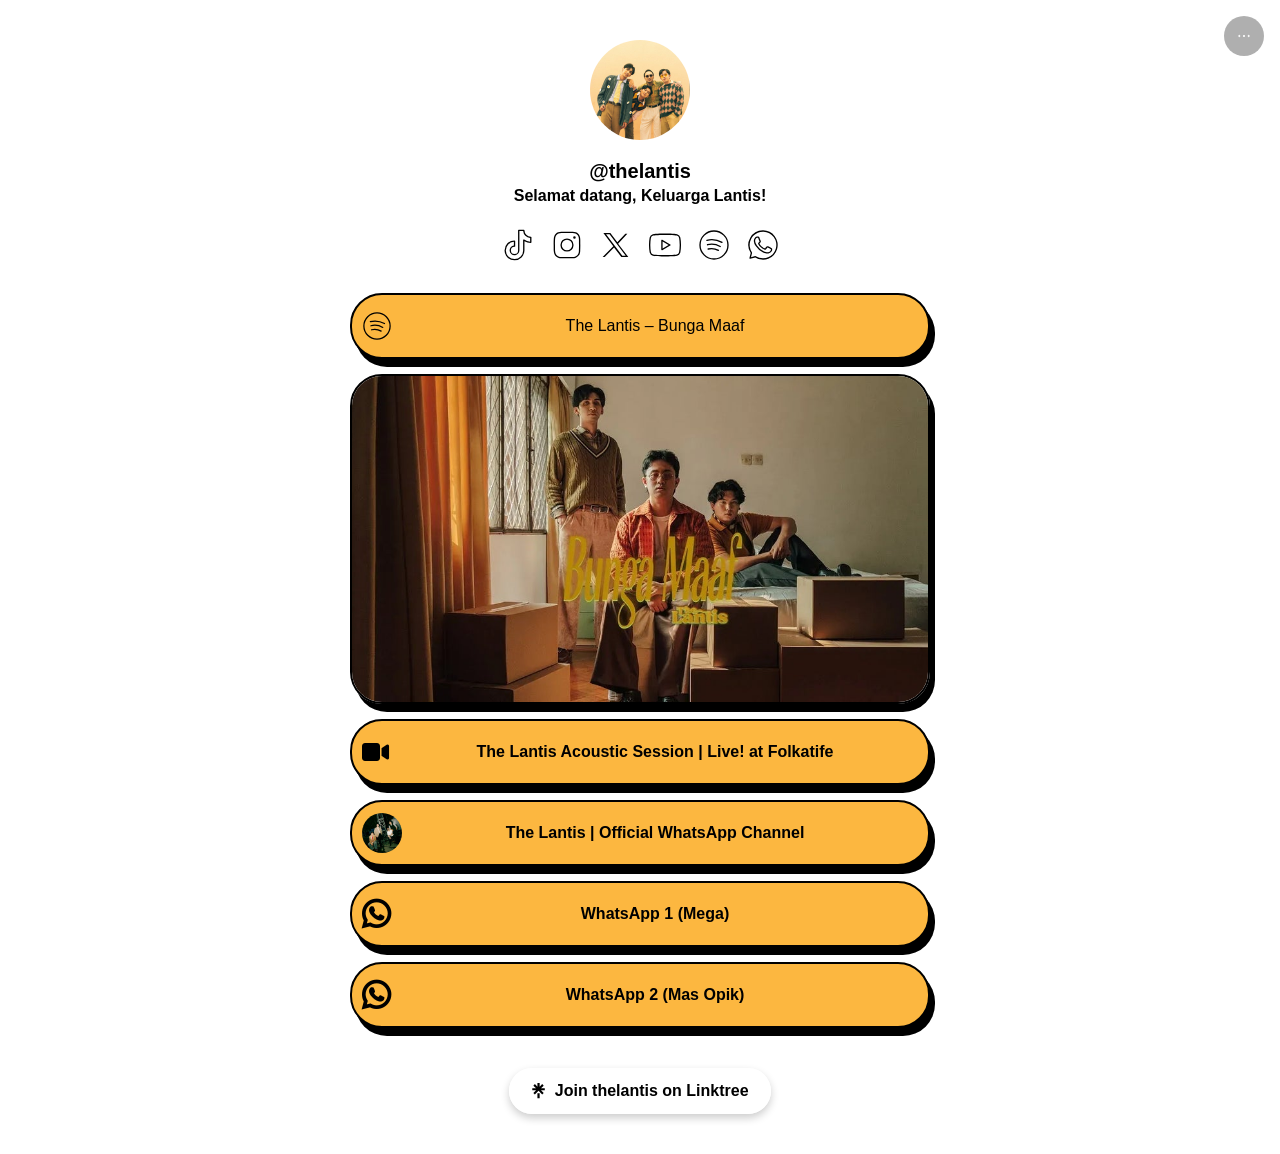
<file: resources/views/index.html>
<!DOCTYPE html>
<html lang="id">
  <head>
    <meta charset="UTF-8">
    <meta name="viewport" content="width=device-width, initial-scale=1.0">
    <title>@thelantis - Linktree Clone</title>
    <link rel="stylesheet" href="styles.css">
    <link rel="stylesheet"
      href="https://cdnjs.cloudflare.com/ajax/libs/font-awesome/6.5.0/css/all.min.css">
  </head>
  <body>

    <div class="container">
      <!-- Header: Tombol Share Profile -->
      <div class="header">
        <button class="share-button" aria-label="Share profile">
          <svg width="16" height="16" viewBox="0 0 16 16">
            <path fill="white" stroke="white"
              d="M12.6661 7.33348C12.2979 7.33348 11.9994 7.63195 11.9994 8.00014C11.9994 8.36833 12.2979 8.66681 12.6661 8.66681C13.0343 8.66681 13.3328 8.36833 13.3328 8.00014C13.3328 7.63195 13.0343 7.33348 12.6661 7.33348Z"></path>
            <path fill="white" stroke="white"
              d="M8.00057 7.33348C7.63238 7.33348 7.3339 7.63195 7.3339 8.00014C7.3339 8.36833 7.63238 8.66681 8.00057 8.66681C8.36876 8.66681 8.66724 8.36833 8.66724 8.00014C8.66724 7.63195 8.36876 7.33348 8.00057 7.33348Z"></path>
            <path fill="white" stroke="white"
              d="M3.33333 7.33348C2.96514 7.33348 2.66667 7.63195 2.66667 8.00014C2.66667 8.36833 2.96514 8.66681 3.33333 8.66681C3.70152 8.66681 4 8.36833 4 8.00014C4 7.63195 3.70152 7.33348 3.33333 7.33348Z"></path>
          </svg>
        </button>
      </div>

      <div class="container">
        <img src="assets/profile.jpeg" alt="Profile Picture"
          class="profile-pic">

        <h1>@thelantis</h1>
        <p style="color: black; font-weight: 600;">Selamat datang, Keluarga
          Lantis!</p>

        <div class="social-icons">
          <!-- TikTok (tetap menggunakan SVG atau Font Awesome sesuai kebutuhan) -->
          <a title="TikTok" data-testid="SocialIcon" target="_blank"
            rel="noopener noreferrer" href="https://tiktok.com/@thelantis"
            aria-label="TikTok" class="social-icon">
            <!-- Bisa gunakan SVG TikTok serupa atau yang sebelumnya -->
            <svg enable-background="new 0 0 24 24" viewBox="0 0 24 24"
              class="social-svg">
              <title>TikTok</title>
              <path
                d="M9.37,23.5a7.468,7.468,0,0,1,0-14.936.537.537,0,0,1,.538.5v3.8a.542.542,0,0,1-.5.5,2.671,2.671,0,1,0,2.645,2.669.432.432,0,0,1,0-.05V1a.5.5,0,0,1,.5-.5h3.787a.5.5,0,0,1,.5.5A4.759,4.759,0,0,0,21.59,5.76a.5.5,0,0,1,.5.5L22.1,10a.533.533,0,0,1-.519.515,9.427,9.427,0,0,1-4.741-1.268v6.789A7.476,7.476,0,0,1,9.37,23.5ZM8.908,9.585a6.466,6.466,0,1,0,6.93,6.447V8.326a.5.5,0,0,1,.791-.407A8.441,8.441,0,0,0,21.1,9.5l-.006-2.76A5.761,5.761,0,0,1,15.859,1.5H13.051V16.032a.458.458,0,0,1,0,.053,3.672,3.672,0,1,1-4.14-3.695Z"></path>
            </svg>
            <span class="sr-only">TikTok</span>
          </a>

          <!-- Instagram (contoh menggunakan SVG) -->
          <a title="Instagram" data-testid="SocialIcon" target="_blank"
            rel="noopener noreferrer" href="https://instagram.com/thelantis"
            aria-label="Instagram" class="social-icon">
            <svg enable-background="new 0 0 24 24" viewBox="0 0 24 24"
              class="social-svg">
              <title>Instagram</title>
              <path
                d="M21.938,7.71a7.329,7.329,0,0,0-.456-2.394,4.615,4.615,0,0,0-1.1-1.694,4.61,4.61,0,0,0-1.7-1.1,7.318,7.318,0,0,0-2.393-.456C15.185,2.012,14.817,2,12,2s-3.185.012-4.29.062a7.329,7.329,0,0,0-2.394.456,4.615,4.615,0,0,0-1.694,1.1,4.61,4.61,0,0,0-1.1,1.7A7.318,7.318,0,0,0,2.062,7.71C2.012,8.814,2,9.182,2,12s.012,3.186.062,4.29a7.329,7.329,0,0,0,.456,2.394,4.615,4.615,0,0,0,1.1,1.694,4.61,4.61,0,0,0,1.7,1.1,7.318,7.318,0,0,0,2.393.456c1.1.05,1.472.062,4.29.062s3.186-.012,4.29-.062a7.329,7.329,0,0,0,2.394-.456,4.9,4.9,0,0,0,2.8-2.8,7.318,7.318,0,0,0,.456-2.393c.05-1.1.062-1.472.062-4.29S21.988,8.814,21.938,7.71Zm-1,8.534a6.351,6.351,0,0,1-.388,2.077,3.9,3.9,0,0,1-2.228,2.229,6.363,6.363,0,0,1-2.078.388C15.159,20.988,14.8,21,12,21s-3.159-.012-4.244-.062a6.351,6.351,0,0,1-2.077-.388,3.627,3.627,0,0,1-1.35-.879,3.631,3.631,0,0,1-.879-1.349,6.363,6.363,0,0,1-.388-2.078C3.012,15.159,3,14.8,3,12s.012-3.159.062-4.244A6.351,6.351,0,0,1,3.45,5.679a3.627,3.627,0,0,1,.879-1.35A3.631,3.631,0,0,1,5.678,3.45a6.363,6.363,0,0,1,2.078-.388C8.842,3.012,9.205,3,12,3s3.158.012,4.244.062a6.351,6.351,0,0,1,2.077.388,3.627,3.627,0,0,1,1.35.879,3.631,3.631,0,0,1,.879,1.349,6.363,6.363,0,0,1,.388,2.078C20.988,8.841,21,9.2,21,12S20.988,15.159,20.938,16.244Z"></path>
              <path
                d="M17.581,5.467a.953.953,0,1,0,.952.952A.954.954,0,0,0,17.581,5.467Z"></path>
              <path
                d="M12,7.073A4.927,4.927,0,1,0,16.927,12,4.932,4.932,0,0,0,12,7.073Zm0,8.854A3.927,3.927,0,1,1,15.927,12,3.932,3.932,0,0,1,12,15.927Z"></path>
            </svg>
            <span class="sr-only">Instagram</span>
          </a>

          <!-- X (Twitter) -->
          <a title="X" data-testid="SocialIcon" target="_blank"
            rel="noopener noreferrer" href="https://x.com/thelantis_"
            aria-label="X" class="social-icon">
            <svg enable-background="new 0 0 24 24" viewBox="0 0 24 24"
              class="social-svg">
              <title>X</title>
              <path
                d="m2.538 3 7.425 9.928L2 21h1.5l7.033-7.067L16 21h5.232l-7.662-9.995 6.955-7.514h-1.5L13 10 7.77 3H2.538Zm1.994 1h2.645l12.087 16h-2.525L4.532 4Z"></path>
            </svg>
            <span class="sr-only">X</span>
          </a>

          <!-- YouTube -->
          <a title="YouTube" data-testid="SocialIcon" target="_blank"
            rel="noopener noreferrer"
            href="https://www.youtube.com/@thelantisofficial"
            aria-label="YouTube" class="social-icon">
            <svg enable-background="new 0 0 24 24" viewBox="0 0 24 24"
              class="social-svg">
              <title>YouTube</title>
              <path
                d="M12,20.55c-.3,0-7.279-.006-9.115-.5A3.375,3.375,0,0,1,.5,17.665,29.809,29.809,0,0,1,0,12,29.824,29.824,0,0,1,.5,6.334,3.375,3.375,0,0,1,2.885,3.948c1.836-.492,8.819-.5,9.115-.5s7.279.006,9.115.5A3.384,3.384,0,0,1,23.5,6.334,29.97,29.97,0,0,1,24,12a29.97,29.97,0,0,1-.5,5.666,3.384,3.384,0,0,1-2.388,2.386C19.279,20.544,12.3,20.55,12,20.55Zm0-16.1c-.072,0-7.146.006-8.857.464A2.377,2.377,0,0,0,1.464,6.593,29.566,29.566,0,0,0,1,12a29.566,29.566,0,0,0,.464,5.407,2.377,2.377,0,0,0,1.679,1.679c1.711.458,8.785.464,8.857.464s7.146-.006,8.857-.464a2.377,2.377,0,0,0,1.679-1.679A29.66,29.66,0,0,0,23,12a29.66,29.66,0,0,0-.464-5.407h0a2.377,2.377,0,0,0-1.679-1.679C19.146,4.456,12.071,4.45,12,4.45ZM9.7,15.95a.5.5,0,0,1-.5-.5V8.55a.5.5,0,0,1,.75-.433l5.975,3.45a.5.5,0,0,1,0,.866L9.95,15.883A.5.5,0,0,1,9.7,15.95Zm.5-6.534v5.168L14.675,12Z"></path>
            </svg>
            <span class="sr-only">YouTube</span>
          </a>

          <!-- Spotify -->
          <a title="Spotify" data-testid="SocialIcon" target="_blank"
            rel="noopener noreferrer"
            href="https://open.spotify.com/artist/1REvGGP2H7cFLGZgK2sStO"
            aria-label="Spotify" class="social-icon">
            <svg enable-background="new 0 0 24 24" viewBox="0 0 24 24"
              class="social-svg">
              <title>Spotify</title>
              <path
                d="M18,10.561a.494.494,0,0,1-.245-.065,15.2,15.2,0,0,0-10.95-1.55.5.5,0,0,1-.232-.973A16.2,16.2,0,0,1,18.25,9.626a.5.5,0,0,1-.247.935Z"></path>
              <path
                d="M16.646,13.632a.5.5,0,0,1-.249-.066,12.459,12.459,0,0,0-9.121-1.292.5.5,0,1,1-.237-.971A13.458,13.458,0,0,1,16.9,12.7a.5.5,0,0,1-.25.933Z"></path>
              <path
                d="M15.312,16.583a.5.5,0,0,1-.251-.068,9.777,9.777,0,0,0-7.295-1.033.5.5,0,0,1-.245-.97,10.768,10.768,0,0,1,8.043,1.139.5.5,0,0,1-.252.932Z"></path>
              <path
                d="M12,23A11,11,0,1,1,23,12,11.013,11.013,0,0,1,12,23ZM12,2A10,10,0,1,0,22,12,10.011,10.011,0,0,0,12,2Z"></path>
            </svg>
            <span class="sr-only">Spotify</span>
          </a>

          <!-- WhatsApp (gunakan kode SVG yang kamu berikan) dengan kelas tambahan untuk WhatsApp -->
          <a title="WhatsApp" data-testid="SocialIcon" target="_blank"
            rel="noopener noreferrer"
            href="https://api.whatsapp.com/send?phone=6285156606645"
            aria-label="WhatsApp" class="social-icon whatsapp-icon">
            <svg enable-background="new 0 0 24 24" viewBox="0 0 24 24"
              class="social-svg">
              <title data-testid="svgTitle"
                id="title_0.8446106923764843">WhatsApp</title>
              <g>
                <path
                  d="M18.8,14.634a1.361,1.361,0,0,0-.645-.477l-.165-.081c-.018-.009-1.845-.917-2.208-1.049a.983.983,0,0,0-1.3.349c-.177.266-.721.914-.918,1.2a.409.409,0,0,1-.125-.049c-.058-.028-.137-.063-.233-.105a7.636,7.636,0,0,1-2.2-1.387,12.737,12.737,0,0,1-1.683-2.008.766.766,0,0,1,.086-.093c.1-.1.223-.248.342-.392l.159-.191a2.247,2.247,0,0,0,.338-.538l.044-.09a1.064,1.064,0,0,0-.026-1c-.057-.116-.35-.835-.616-1.481L9.31,6.408a1.123,1.123,0,0,0-1.146-.849c-.192-.01-.412-.012-.63-.012a1.724,1.724,0,0,0-1.269.62A3.989,3.989,0,0,0,5.087,9.074a6.653,6.653,0,0,0,1.435,3.631,14.178,14.178,0,0,0,5.546,4.857,18.659,18.659,0,0,0,1.846.682,4.476,4.476,0,0,0,1.373.208,5.741,5.741,0,0,0,.84-.065,3.729,3.729,0,0,0,2.526-1.826,2.85,2.85,0,0,0,.142-1.927Zm-1.084,1.59A2.852,2.852,0,0,1,15.978,17.4a3.837,3.837,0,0,1-1.762-.107,17.989,17.989,0,0,1-1.752-.647,13.168,13.168,0,0,1-5.122-4.512l-.071-.1A5.548,5.548,0,0,1,6.087,9.074a3.06,3.06,0,0,1,.974-2.295.654.654,0,0,1,.473-.232c.2,0,.4,0,.579.011h0l.133-.01a.685.685,0,0,1,.139.244l.341.827c.279.68.592,1.438.647,1.548.04.079.033.091.026.1l-.048.1a1.323,1.323,0,0,1-.2.327L8.98,9.9c-.1.117-.19.234-.275.318a.957.957,0,0,0-.217,1.249,9.938,9.938,0,0,0,1.854,2.307,8.645,8.645,0,0,0,2.464,1.558c.076.034.138.06.184.083a.969.969,0,0,0,1.282-.2,9.857,9.857,0,0,0,.993-1.306,1,1,0,0,1,.17.051c.229.084,1.6.75,2.1,1l.177.087c.067.032.144.069.2.1A3.126,3.126,0,0,1,17.711,16.224Z"></path>
                <path
                  d="M12,1A11,11,0,0,0,2.792,18.014l-.974,3.711a.5.5,0,0,0,.61.61l3.779-.991A11,11,0,1,0,12,1Zm0,21a9.961,9.961,0,0,1-5.437-1.614.493.493,0,0,0-.4-.064L3,21.151l.814-3.1a.5.5,0,0,0-.071-.41A10,10,0,1,1,12,22Z"></path>
              </g>
            </svg>
            <span class="sr-only">WhatsApp</span>
          </a>
        </div>

        <div class="link-section">
          <a class="big-link"
            href="https://open.spotify.com/prerelease/1F6w3i1c3EliVYK94cm59j?si=RUM8hKNYTDyNnidQp8NPvA"
            target="_blank"
            style="display: flex; align-items: center; justify-content: center; position: relative; padding-left: 50px; font-weight: 500;">
            <svg enable-background="new 0 0 24 24" viewBox="0 0 24 24"
              class="social-svg"
              style="position: absolute; left: 10px; width: 30px; height: 30px; font-weight: bold; font-weight: bold;">
              <title>Spotify</title>
              <path
                d="M18,10.561a.494.494,0,0,1-.245-.065,15.2,15.2,0,0,0-10.95-1.55.5.5,0,0,1-.232-.973A16.2,16.2,0,0,1,18.25,9.626a.5.5,0,0,1-.247.935Z"></path>
              <path
                d="M16.646,13.632a.5.5,0,0,1-.249-.066,12.459,12.459,0,0,0-9.121-1.292.5.5,0,1,1-.237-.971A13.458,13.458,0,0,1,16.9,12.7a.5.5,0,0,1-.25.933Z"></path>
              <path
                d="M15.312,16.583a.5.5,0,0,1-.251-.068,9.777,9.777,0,0,0-7.295-1.033.5.5,0,0,1-.245-.97,10.768,10.768,0,0,1,8.043,1.139.5.5,0,0,1-.252.932Z"></path>
              <path
                d="M12,23A11,11,0,1,1,23,12,11.013,11.013,0,0,1,12,23ZM12,2A10,10,0,1,0,22,12,10.011,10.011,0,0,0,12,2Z"></path>
            </svg>
            <span style="font-weight: 500;">The Lantis – Bunga Maaf</span>
          </a>

          <div class="video-container">
            <a href="https://youtu.be/wn05Kgt73HA" target="_blank"
              style="display: inline-block; width: 100%; height: 100%;">
              <img src="assets/thumbnail.webp"
                alt="The Lantis – Bunga Maaf (Visualizer)"
                style="width: 100%; height: 100%; object-fit: cover;">
            </a>
          </div>

          <a href="https://youtu.be/aE5YdoTfXR0"
          class="link"
            style="display: flex; align-items: center; justify-content: center; position: relative; padding-left: 50px; font-weight: 500;">
            <i class="fas fa-video"
              style="position: absolute; left: 10px; font-size: 1.5em;"></i>
            <span style="font-weight: 600;">The Lantis Acoustic Session | Live!
              at Folkatife</span>
          </a>
          <a href="https://whatsapp.com/channel/0029VacZjnt9sBI1RfX2PJ3O"
           class="link"
            style="display: flex; align-items: center; justify-content: center; position: relative; padding-left: 50px; font-weight: 500;">
            <img src="assets/profile-whatsapp.jpeg" class="icon-img"
              style="position: absolute; left: 10px; width: 40px; height: 40px; border-radius: 50%;">
            <span style="font-weight: 600;">The Lantis | Official WhatsApp
              Channel</span>
          </a>
          <a href="https://wa.me/6285156606645"
           class="link"
            style="display: flex; align-items: center; justify-content: center; position: relative; padding-left: 50px; font-weight: 500;">
            <i class="fab fa-whatsapp"
              style="position: absolute; left: 10px; font-size: 2em; font-weight: bold;"></i>
            <span style="font-weight: 600;">WhatsApp 1 (Mega)</span>
          </a>
          <a href="https://wa.me/628118840684"
           class="link"
            style="display: flex; align-items: center; justify-content: center; position: relative; padding-left: 50px; font-weight: 500;">
            <i class="fab fa-whatsapp"
              style="position: absolute; left: 10px; font-size: 2em; font-weight: bold;"></i>
            <span style="font-weight: 600;">WhatsApp 2 (Mas Opik)</span>
          </a>
        </div>
      </div>

      <footer class="footer">
        <a href="https://linktr.ee/thelantis" target="_blank"
          class="footer-button">
          <span class="footer-button-icon">
            <!-- SVG Icon (contoh: Linktree Logo) -->
            <svg xmlns="http://www.w3.org/2000/svg" viewBox="0 0 24 25"
              height="16px" style="display: block; width: auto;">
              <title>Linktree Logo</title>
              <desc>Linktree Logo Symbol</desc>
              <path
                d="M13.5108 5.85343L17.5158 1.73642L19.8404 4.11701L15.6393 8.12199H21.5488V11.4268H15.6113L19.8404 15.5345L17.5158 17.8684L11.7744 12.099L6.03299 17.8684L3.70842 15.5438L7.93745 11.4361H2V8.12199H7.90944L3.70842 4.11701L6.03299 1.73642L10.038 5.85343V0H13.5108V5.85343ZM10.038 16.16H13.5108V24.0019H10.038V16.16Z"
                fill="#000000"></path>
            </svg>
          </span>
          <span class="footer-button-text">Join thelantis on Linktree</span>
        </a>
      </footer>

    </body>
  </html>
</file>
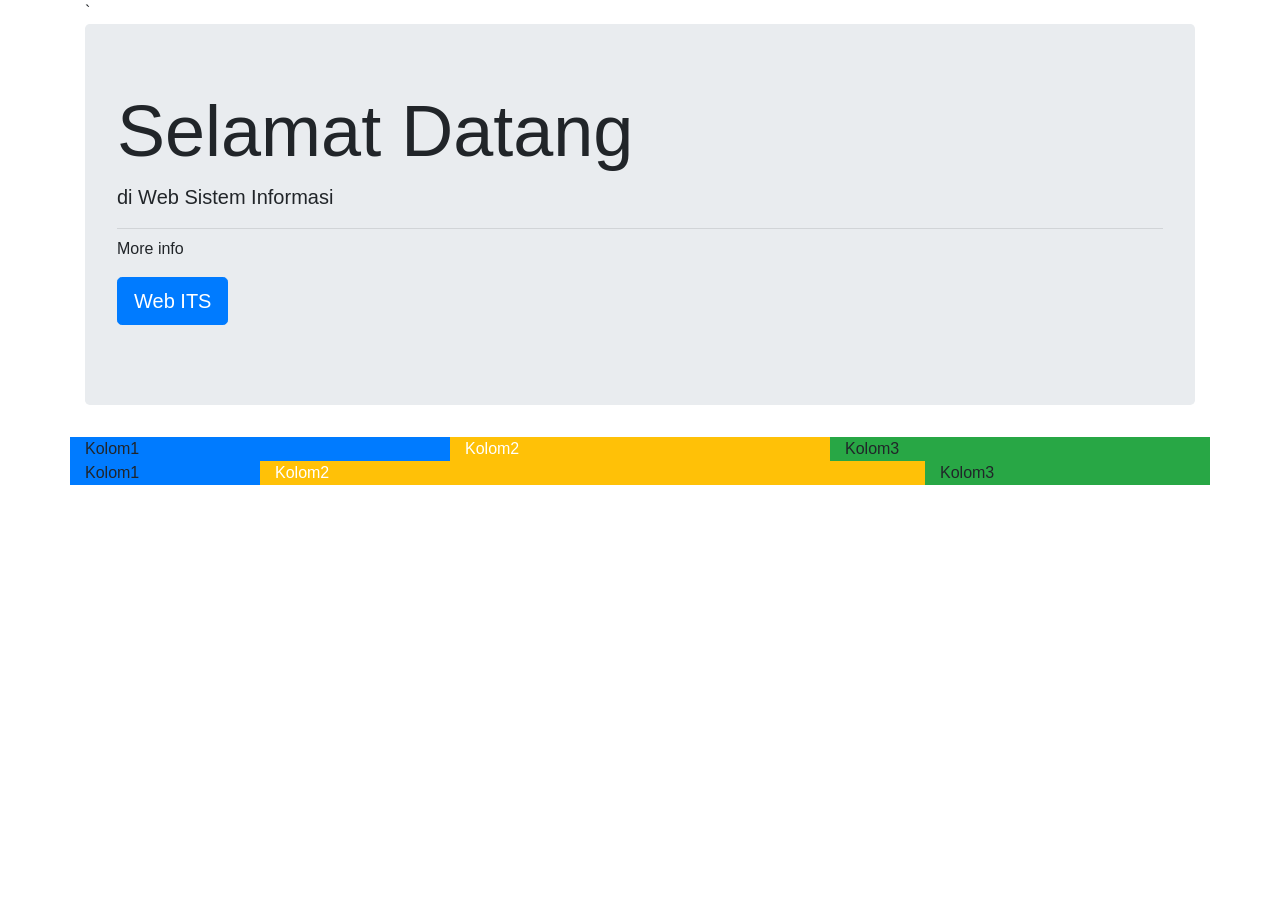
<file: resources/views/template1.html>
<!DOCTYPE html>

<html lang="id">
    <head>
        <title>
        </title>

        <meta name="viewport" content="width=device-width, initial-scale=1">
        <!-- Latest compiled and minified CSS -->
        <link rel="stylesheet"
            href="https://cdn.jsdelivr.net/npm/bootstrap@4.6.2/dist/css/bootstrap.min.css">

        <!-- jQuery library -->
        <script
            src="https://cdn.jsdelivr.net/npm/jquery@3.7.1/dist/jquery.slim.min.js"></script>

        <!-- Popper JS -->
        <script
            src="https://cdn.jsdelivr.net/npm/popper.js@1.16.1/dist/umd/popper.min.js"></script>

        <!-- Latest compiled JavaScript -->
        <script
            src="https://cdn.jsdelivr.net/npm/bootstrap@4.6.2/dist/js/bootstrap.bundle.min.js"></script>
        <script>
            function hello() {
                alert('Hello, world!');
            }
        </script>
    </head>
    <body>
        <div class="container">
            `
        </div>
        <div class="container">
            <div class="row">
                <div class="col">
                    <div class="jumbotron">
                        <h1 class="display-3">Selamat Datang</h1>
                        <p class="lead">di Web Sistem Informasi</p>
                        <hr class="my-2">
                        <p>More info</p>
                        <p class="lead">
                            <a class="btn btn-primary btn-lg"
                                href="https://its.ac.id" role="button">Web
                                ITS</a>
                        </p>
                    </div>
                </div>
                <div class="container">
                    <div class="row">
                        <div class="col bg-primary">Kolom1</div>
                        <div class="col bg-warning text-white">Kolom2</div>
                        <div class="col bg-success">Kolom3</div>
                    </div>
                </div>
                <div class="container">
                    <div class="row">
                        <div class="col-2 bg-primary">Kolom1</div>
                        <div class="col-7 bg-warning text-white">Kolom2</div>
                        <div class="col-3 bg-success">Kolom3</div>
                    </div>
                </div>
            </div>
        </div>
    </body>
</html>
</file>
<file: resources/views/styles.css>
* {
  margin: 0;
  padding: 0;
  box-sizing: border-box;
}

body {
  font-family: 'Segoe UI', sans-serif;
  background: #ffffff;
  color: #000;
  display: flex;
  justify-content: center;
  padding: 40px 20px;
}

.container {
  text-align: center;
  max-width: 580px;
  width: 100%;
}

/* Header untuk tombol share */
.header {
  position: absolute;
  top: 16px;
  right: 16px;
  /* Jika kamu ingin tombol berada di atas konten profil */
}

/* Tombol Share Profile */
.share-button {
  cursor: pointer;
  display: flex;
  flex-direction: column;
  align-items: center;
  justify-content: center;
  width: 40px;
  height: 40px;
  border: none;
  border-radius: 50%;
  background-color: rgba(26, 26, 26, 0.35);
  transition: all 0.5s ease-in-out;
}

.share-button:hover {
  background-color: rgba(26, 26, 26, 0.25);
}

.share-button:active {
  background-color: #808080;
}

.share-button:focus {
  outline: none;
  border: 1px solid #D2D2D2;
}


.profile-pic {
  width: 100px;
  height: 100px;
  border-radius: 50%;
  margin-bottom: 16px;
  object-fit: cover;
}

h1 {
  font-size: 20px;
  margin-bottom: 4px;
  font-weight: 700;
}

p {
  margin-bottom: 16px;
  color: #000000;
}

.social-icons {
  display: flex;
  justify-content: center;
  gap: 16px;
  margin-bottom: 24px;
}

.social-icons a {
  color: #000;
  font-size: 30px;
  text-decoration: none;
}

.link-section a.link,
a.big-link {
  display: flex;
  align-items: center;
  justify-content: center;
  background-color: #fcb740;
  color: #000;
  padding: 22px 20px;
  border-radius: 32px;
  text-decoration: none;
  font-weight: 501;
  margin: 15px 0 15px;
  box-shadow: 5px 8px 0 #000;
  border: 2px solid #000;
  transition: all 0.2s ease;
}

a.link i, .icon-img {
  margin-right: 10px;
}

.icon-img {
  width: 20px;
  height: 20px;
  border-radius: 50%;
  object-fit: cover;
}

a.link:hover, a.big-link:hover {
  transform: translateY(-2px);
  box-shadow: 6px 6px 0 #000;
}

.big-link {
  font-size: 16px;
}

.video-container {
  position: relative;
  width: 100%;
  padding-bottom: 56.25%; /* Untuk rasio aspek 16:9 */
  border-radius: 32px;
  overflow: hidden;
  border: 2px solid #000;
  box-shadow: 5px 8px 0 #000;
}

.video-container a {
  position: absolute;
  top: 0;
  left: 0;
  width: 100%;
  height: 100%;
}

.social-icons {
  display: flex;
  justify-content: center;
  gap: 1px; /* Jarak antar ikon, bisa disesuaikan */
  margin-bottom: 24px;
}

.social-icon {
  display: inline-flex;
  align-items: center;
  justify-content: center;
  padding: 8px; /* Padding untuk ruang di sekitar SVG */
  transition: transform 0.2s ease;
}

.social-icon:hover {
  transform: scale(1.075);
}

/* Aturan umum untuk SVG ikon */
.social-svg {
  width: 32px;
  height: 32px;
  fill: currentColor;
}

.footer {
  margin-top: 40px;
  text-align: center;
}

.footer-button {
  display: inline-flex;
  align-items: center;
  justify-content: center;
  background-color: rgba(255, 255, 255, 0.75);
  border: 2px solid #ffffff;
  border-radius: 32px;
  padding: 12px 20px;
  box-shadow: rgba(0, 0, 0, 0.2) 0px 4px 8px;
  font-family: 'Inter', sans-serif;
  text-decoration: none;
  color: #000;
  transition: background-color 0.2s ease-in-out, box-shadow 0.2s ease;
}

.footer-button:hover {
  background-color: #ffffff;
  box-shadow: rgba(0, 0, 0, 0.2) 0px 6px 10px;
}

.footer-button-icon {
  display: inline-block;
  margin-right: 8px;
}

.footer-button-icon svg {
  height: 16px;
  width: auto;
  display: block;
}

.footer-button-text {
  font-size: 16px;
  font-weight: 600;
}
</file>
